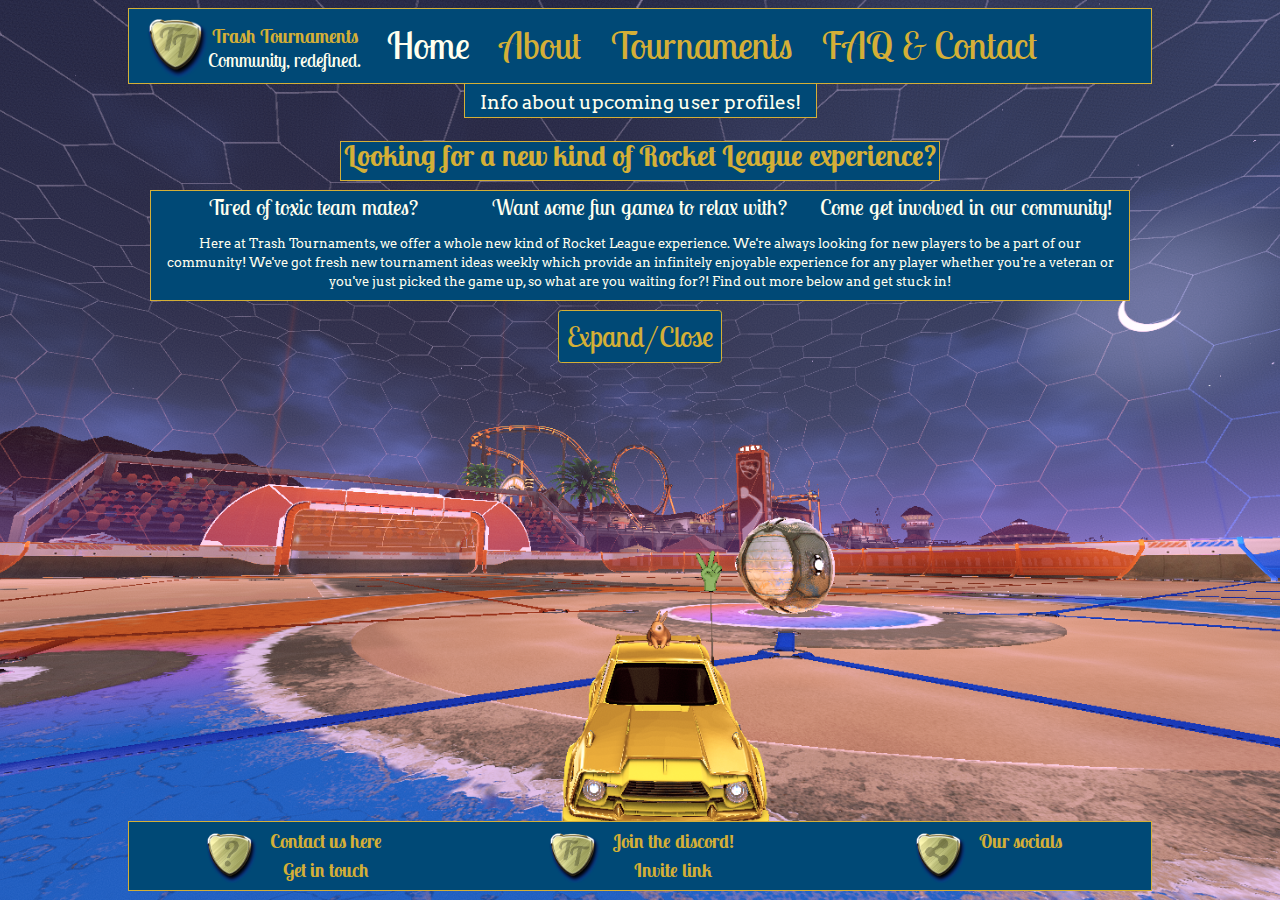
<file: index.html>
<!DOCTYPE html>
<html lang="en">
    <head>
        <meta charset="UTF-8">
        <meta name="viewport" content="width=device-width, initial-scale=1.0">
        <!-- Title -->
        <title>Home - Trash Tournaments</title>
        <!-- BootStrap CSS -->
        <link rel="stylesheet" href="https://stackpath.bootstrapcdn.com/bootstrap/4.5.2/css/bootstrap.min.css" integrity="sha384-JcKb8q3iqJ61gNV9KGb8thSsNjpSL0n8PARn9HuZOnIxN0hoP+VmmDGMN5t9UJ0Z" crossorigin="anonymous">
        <!-- Font Awesome CDN -->
        <link rel="stylesheet" href="https://cdnjs.cloudflare.com/ajax/libs/font-awesome/5.13.0/css/all.min.css" integrity="sha256-h20CPZ0QyXlBuAw7A+KluUYx/3pK+c7lYEpqLTlxjYQ=" crossorigin="anonymous" />
        <!-- Google Fonts -->
        <link href="https://fonts.googleapis.com/css2?family=Arvo:ital@1&family=Lobster+Two:ital,wght@1,400;1,700&display=swap" rel="stylesheet">
        <!-- Fav Icon and credit -->
        <link rel="apple-touch-icon" sizes="180x180" href="assets/images/favicon/apple-touch-icon.png">
        <link rel="icon" type="image/png" sizes="32x32" href="assets/images/favicon/favicon-32x32.png">
        <link rel="icon" type="image/png" sizes="16x16" href="assets/images/favicon/favicon-16x16.png">
        <link rel="manifest" href="/site.webmanifest">
        <!-- End credit for Fav Icon -->
        <!-- My CSS -->
        <link rel="stylesheet" href="assets/css/style.css" type="text/css">
    </head>
    <body>
        <!-- Header -->
        <header>
            <!-- Credit for adapted navbar from Bootstrap source -->
            <nav class="navbar navbar-expand-md navbar-dark">
                <div class="ttstyle header-container container-fluid">
                    <a class="navbar-brand" href="index.html" aria-label="Trash Tournaments Brand"> 
                        <img class="header-img" src="assets/images/tt-logo.png" alt="Trash Tournaments Logo">
                        <div class="header-title">
                            <div class="brand-title">Trash Tournaments</div>
                            <div class="brand-motto">Community, redefined.</div>
                        </div>
                    </a>
                    <div class="menu-notice d-md-none">Menu</div>
                    <button class="navbar-toggler" type="button" data-toggle="collapse" data-target="#navbarToggle" aria-controls="navbarToggle" aria-expanded="false" aria-label="Toggle navigation"><span class="navbar-toggler-icon"></span></button>
                    <div class="collapse navbar-collapse" id="navbarToggle">
                        <div class="navbar-nav">
                            <a class="nav-item nav-link active" href="index.html" aria-label="Home Page">Home <i class="fas fa-home d-md-none"></i><span class="sr-only">(current)</span></a>
                            <a class="nav-item nav-link" href="about.html" aria-label="About Page">About <i class="far fa-question-circle d-md-none"></i></a>
                            <a class="nav-item nav-link" href="tournaments.html" aria-label="Tournaments Page">Tournaments <i class="fas fa-trophy d-md-none"></i></a>
                            <a class="nav-item nav-link" href="contact.html" aria-label="FAQ & Contact Page">FAQ & Contact <i class="fas fa-envelope-open-text d-md-none"></i></a>
                        </div>
                    </div>
                </div>
            </nav>
            <!-- End credit for adapted navbar from Bootstrap source -->
            <div class="modal-container container-fluid ttstyle"><a class="modal-banner" data-toggle="modal" data-target="#userprofileModal">Info about upcoming user profiles!</a></div>
        </header>
        <!-- Intro paragraph -->
        <section class="centered intro-container container-fluid">
            <h1 class="intro-header heading">Looking for a new kind of Rocket League experience?</h1> 
            <div class="row ttstyle">
                <div class="col-12 col-md-4">
                    <div class="intro-subheader">Tired of toxic team mates?</div>
                </div>
                <div class="col-12 col-md-4">
                    <div class="intro-subheader">Want some fun games to relax with?</div>
                </div>
                <div class="col-12 col-md-4">
                    <div class="intro-subheader">Come get involved in our community!</div>
                </div>
                <p class="intro-text">Here at Trash Tournaments, we offer a whole new kind of Rocket League experience. We're always looking for new players to be a part of our community! We've got fresh new tournament ideas weekly which provide an infinitely enjoyable experience for any player whether you're a veteran or you've just picked the game up, so what are you waiting for?! Find out more below and get stuck in!</p>
            </div>
            <button class="btn btn-sm index-btn ttstyle" type="button" data-toggle="collapse" data-target="#overviewcontent" aria-expanded="false" aria-controls="overviewcontent" aria-label="Expand/Close Overview">Expand/Close</button>
        </section>
        <!-- Overview -->
        <section class="centered container-fluid">
            <div class="collapse" id="overviewcontent">
                <div class="row">
                    <!-- Section title -->
                    <div class="col-12">
                        <h2 class="heading">What can you do here?</h2>
                    </div>
                </div>
                <div class="row ttstyle">
                    <!-- Home -->
                    <div class="col-12 col-md-6 overview-item">
                        <h3><a href="index.html" aria-label="Home Page">Home <i class="fas fa-home"></i></a></h3>
                        <div class="overview-text">
                            <p>Here you can find a quick overview of everything our website and discord has to offer. Something catch your eye? Why not check out our other sections?</p>
                        </div>
                    </div>
                    <!-- About -->
                    <div class="col-12 col-md-6 overview-item">
                        <h3><a href="about.html" aria-label="About Page">About <i class="far fa-question-circle"></i></a></h3>
                        <div class="overview-text">
                            <p>Want more info about Trash Tournaments? This page gives a detailed description about how we started, what we do and read reviews from some of our players.</p>
                        </div>
                    </div>
                    <!-- Tournaments -->
                    <div class="col-12 col-md-6 overview-item">
                        <h3><a href="tournaments.html" aria-label="Tournaments Page">Tournaments <i class="fas fa-trophy"></i></a></h3>
                        <div class="overview-text">
                            <p>Curious about tournaments? This page contains all tournament info including tournament type, date/time and a guide on how to signup for our tournaments. </p>
                        </div>
                    </div>
                    <!-- Contact -->
                    <div class="col-12 col-md-6 overview-item">
                        <h3><a href="contact.html" aria-label="FAQ & Contact Page">FAQ & Contact <i class="fas fa-envelope-open-text"></i></a></h3>
                        <div class="overview-text">
                            <p>Are you stuck? Maybe new to privates, tournaments or even discord? Check this page to help answer your questions or contact us further. We're here to help!</p>
                        </div>
                    </div>
                </div>
            </div>
        </section>
        <!-- Blank space for scrolling -->
        <span class="blank-space"></span>
        <!-- Footer -->
        <footer class="ttstyle footer-container container-fluid" aria-label="Page footer">
            <div class="row">
                <div class="col-4">
                    <img src="assets/images/contact-logo.png" class="footer-img" alt="contact-logo.png" />
                    <div class="footer-text">Contact us here <br>
                        <a href="contact.html" aria-label="Contact Page">Get in touch <i class="fas fa-envelope-open-text"></i></a>
                    </div>
                </div>
                <div class="col-4">
                    <img src="assets/images/tt-logo.png" class="footer-img" alt="tt-logo.png" />
                    <div class="footer-text">Join the discord! <br>
                        <a href="https://discord.gg/kvkWGNv" target="_blank" aria-label="Discord Invite Link">Invite link <i class="fab fa-discord"></i></a>
                    </div>
                </div>
                <div class="col-4">
                    <img src="assets/images/social-logo.png" class="footer-img" alt="social-logo.png" />
                    <div class="footer-text">Our socials <br>
                        <a href="https://www.twitter.com" target="_blank" aria-label="Our Twitter"><i class="fab fa-twitter social-icon"></i></a>
                        <a href="https://www.youtube.com" target="_blank" aria-label="Our Youbtube"><i class="fab fa-youtube social-icon"></i></a>
                        <a href="https://www.instagram.com" target="_blank" aria-label="Our Instagram"><i class="fab fa-instagram social-icon"></i></a>
                    </div>
                </div>
            </div>
        </footer>
        <!-- Modal -->
        <div class="modal" tabindex="-1" role="dialog" id="userprofileModal">
            <div class="modal-dialog modal-dialog-centered" role="document">
                <div class="modal-content ttstyle">
                    <div class="modal-header">
                        <div class="modal-title">User profiles information</div>
                    </div>
                    <div class="modal-body">
                        <div class="modal-tagline">Competed and won the final match against all odds?</div>
                        <div class="modal-tagline">On top of your game and set a new record?</div>
                        <div class="modal-tagline">Want to view your lifetime shots, saves, assists and goals?</div>
                        <p class="modal-text">At Trash Tournaments we realize that every moment within a match has the potential to mean something to you and we want to recognize that.</p>
                        <p class="modal-text">We're planning to introduce user profiles into our website which will allow you to log in, customize your profile and display your stats for all to see. Other potential features include profile badges, titles and more.</p>                  
                        <p class="modal-text">Check back for regular updates both in the discord and on the website!</p>    
                    </div>
                    <div class="modal-footer">
                        <button type="button" class="close" data-dismiss="modal" aria-label="Close"><span aria-hidden="true">Close <i class="fas fa-times"></i></span></button>
                    </div>
                </div>
            </div>
        </div>
        <!-- Bootstrap JavaScript CDN -->
        <script src="https://code.jquery.com/jquery-3.1.1.slim.min.js" integrity="sha384-A7FZj7v+d/sdmMqp/nOQwliLvUsJfDHW+k9Omg/a/EheAdgtzNs3hpfag6Ed950n" crossorigin="anonymous"></script>
        <script src="https://stackpath.bootstrapcdn.com/bootstrap/4.5.2/js/bootstrap.min.js" integrity="sha384-B4gt1jrGC7Jh4AgTPSdUtOBvfO8shuf57BaghqFfPlYxofvL8/KUEfYiJOMMV+rV" crossorigin="anonymous"></script>
        <script src="https://cdnjs.cloudflare.com/ajax/libs/popper.js/1.14.3/umd/popper.min.js" integrity="sha384-ZMP7rVo3mIykV+2+9J3UJ46jBk0WLaUAdn689aCwoqbBJiSnjAK/l8WvCWPIPm49" crossorigin="anonymous"></script>
    </body>
</html>
</file>
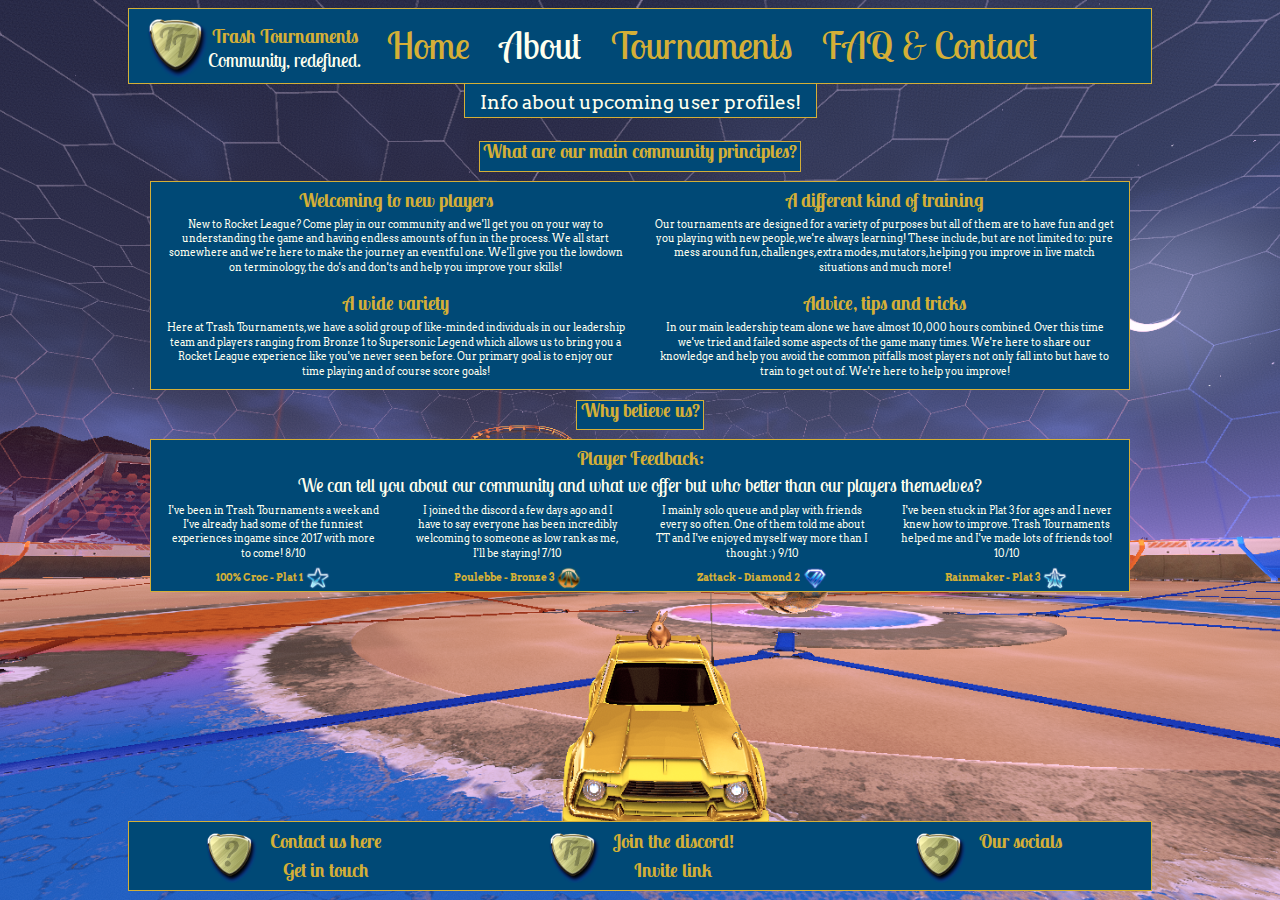
<file: about.html>
<!DOCTYPE html>
<html lang="en">
    <head>
        <meta charset="UTF-8">
        <meta name="viewport" content="width=device-width, initial-scale=1.0">
        <!-- Title -->
        <title>About - Trash Tournaments</title>
        <!-- BootStrap CSS -->
        <link rel="stylesheet" href="https://stackpath.bootstrapcdn.com/bootstrap/4.5.2/css/bootstrap.min.css" integrity="sha384-JcKb8q3iqJ61gNV9KGb8thSsNjpSL0n8PARn9HuZOnIxN0hoP+VmmDGMN5t9UJ0Z" crossorigin="anonymous">
        <!-- Font Awesome CDN -->
        <link rel="stylesheet" href="https://cdnjs.cloudflare.com/ajax/libs/font-awesome/5.13.0/css/all.min.css" integrity="sha256-h20CPZ0QyXlBuAw7A+KluUYx/3pK+c7lYEpqLTlxjYQ=" crossorigin="anonymous" />
        <!-- Google Fonts -->
        <link href="https://fonts.googleapis.com/css2?family=Arvo:ital@1&family=Lobster+Two:ital,wght@1,400;1,700&display=swap" rel="stylesheet">
        <!-- Fav Icon and credit -->
        <link rel="apple-touch-icon" sizes="180x180" href="assets/images/favicon/apple-touch-icon.png">
        <link rel="icon" type="image/png" sizes="32x32" href="assets/images/favicon/favicon-32x32.png">
        <link rel="icon" type="image/png" sizes="16x16" href="assets/images/favicon/favicon-16x16.png">
        <link rel="manifest" href="/site.webmanifest">
        <!-- End credit for Fav Icon -->
        <!-- My CSS -->
        <link rel="stylesheet" href="assets/css/style.css" type="text/css">
    </head>
    <body>
        <!-- Header -->
        <header>
            <!-- Credit for adapted navbar from Bootstrap source -->
            <nav class="navbar navbar-expand-md navbar-dark">
                <div class="ttstyle header-container container-fluid">
                    <a class="navbar-brand" href="index.html" aria-label="Trash Tournaments Brand"> 
                        <img class="header-img" src="assets/images/tt-logo.png" alt="Trash Tournaments Logo">
                        <div class="header-title">
                            <div class="brand-title">Trash Tournaments</div>
                            <div class="brand-motto">Community, redefined.</div>
                        </div>
                    </a>
                    <div class="menu-notice d-md-none">Menu</div>
                    <button class="navbar-toggler" type="button" data-toggle="collapse" data-target="#navbarToggle" aria-controls="navbarToggle" aria-expanded="false" aria-label="Toggle navigation"> <span class="navbar-toggler-icon"></span></button>
                    <div class="collapse navbar-collapse" id="navbarToggle">
                        <div class="navbar-nav">
                            <a class="nav-item nav-link" href="index.html" aria-label="Home Page">Home <i class="fas fa-home d-md-none"></i></a>
                            <a class="nav-item nav-link active" href="about.html" aria-label="About Page">About <i class="far fa-question-circle d-md-none"></i><span class="sr-only">(current)</span></a>
                            <a class="nav-item nav-link" href="tournaments.html" aria-label="Tournaments Page">Tournaments <i class="fas fa-trophy d-md-none"></i></a>
                            <a class="nav-item nav-link" href="contact.html" aria-label="FAQ & Contact Page">FAQ & Contact <i class="fas fa-envelope-open-text d-md-none"></i></a>
                        </div>
                    </div>
                </div>
            </nav>
            <!-- End credit for adapted navbar from Bootstrap source -->
            <div class="modal-container container-fluid ttstyle"><a class="modal-banner" data-toggle="modal" data-target="#userprofileModal">Info about upcoming user profiles!</a></div>
        </header>
        <!-- Main content -->
        <section class="centered container-fluid">
            <div class="row">
                <!-- Section title -->
                <div class="col-12">
                    <h1 class="heading">What are our main community principles?</h1>
                </div>
            </div>
            <div class="row ttstyle">
                <!-- Community Principles Section -->
                <div class="col-12 col-md-6 principle-item">
                    <h2>Welcoming to new players <i class="far fa-handshake"></i></h2>
                    <p class="principle-text">New to Rocket League? Come play in our community and we'll get you on your way to understanding the game and having endless amounts of fun in the process. We all start somewhere and we're here to make the journey an eventful one. We'll give you the lowdown on terminology, the do's and don'ts and help you improve your skills!</p>
                </div>
                <div class="col-12 col-md-6 principle-item">
                    <h2>A different kind of training <i class="far fa-lightbulb"></i></h2>
                    <p class="principle-text">Our tournaments are designed for a variety of purposes but all of them are to have fun and get you playing with new people, we're always learning! These include, but are not limited to: pure mess around fun, challenges, extra modes, mutators, helping you improve in live match situations and much more!</p>
                </div>
                <div class="col-12 col-md-6 principle-item">
                    <h2>A wide variety <i class="fas fa-users"></i></h2>
                    <p class="principle-text">Here at Trash Tournaments, we have a solid group of like-minded individuals in our leadership team and players ranging from Bronze 1 to Supersonic Legend which allows us to bring you a Rocket League experience like you've never seen before. Our primary goal is to enjoy our time playing and of course score goals!</p>
                </div>
                <div class="col-12 col-md-6 principle-item">
                    <h2>Advice, tips and tricks <i class="fas fa-praying-hands"></i></h2>
                    <p class="principle-text">In our main leadership team alone we have almost 10,000 hours combined. Over this time we've tried and failed some aspects of the game many times. We're here to share our knowledge and help you avoid the common pitfalls most players not only fall into but have to train to get out of. We're here to help you improve!</p>
                </div>
            </div>
        </section>
        <!-- Player feedback -->
        <section class="centered container-fluid">
            <!-- Section title -->
            <h1 class="heading">Why believe us?</h1>
            <div class="row ttstyle">
                <div class="col-12 feedback-header">
                    <h2>Player Feedback:</h2>
                    <h3>We can tell you about our community and what we offer but who better than our players themselves?</h3> 
                </div>
                <!-- Credit for previously used quotes section from Whiskey Drop -->
                <div class="col-12 col-md-6 col-lg-3">
                    <p class="feedback-text">I've been in Trash Tournaments a week and I've already had some of the funniest experiences ingame since 2017 with more to come! 8/10</p>
                    <p class="feedback-user"><i class="fas fa-signature"></i> 100% Croc - Plat 1 <img src="assets/images/plat1.png" class="rank-icon" alt="user-rank-img"/></p>
                </div>
                <div class="col-12 col-md-6 col-lg-3">
                    <p class="feedback-text">I joined the discord a few days ago and I have to say everyone has been incredibly welcoming to someone as low rank as me, I'll be staying! 7/10</p>
                    <p class="feedback-user"><i class="fas fa-signature"></i> Poulebbe - Bronze 3 <img src="assets/images/bronze3.png" class="rank-icon" alt="user-rank-img"/></p>
                </div>
                <div class="col-12 col-md-6 col-lg-3">
                    <p class="feedback-text">I mainly solo queue and play with friends every so often. One of them told me about TT and I've enjoyed myself way more than I thought :) 9/10</p>
                    <p class="feedback-user"><i class="fas fa-signature"></i> Zattack - Diamond 2 <img src="assets/images/diamond2.png" class="rank-icon" alt="user-rank-img"/></p>
                </div>
                <div class="col-12 col-md-6 col-lg-3">
                    <p class="feedback-text">I've been stuck in Plat 3 for ages and I never knew how to improve. Trash Tournaments helped me and I've made lots of friends too! 10/10</p>
                    <p class="feedback-user"><i class="fas fa-signature"></i> Rainmaker - Plat 3 <img src="assets/images/plat3.png" class="rank-icon" alt="user-rank-img"/></p>
                </div>
                <!-- End credit for previously used quotes section from Whiskey Drop -->
            </div>
        </section>
        <!-- Blank space for scrolling -->
        <span class="blank-space"></span>
        <!-- Footer -->
        <footer class="ttstyle footer-container container-fluid" aria-label="Page footer">
            <div class="row">
                <div class="col-4">
                    <img src="assets/images/contact-logo.png" class="footer-img" alt="contact-logo.png" />
                    <div class="footer-text">Contact us here <br>
                        <a href="contact.html" aria-label="Contact Page">Get in touch <i class="fas fa-envelope-open-text"></i></a>
                    </div>
                </div>
                <div class="col-4">
                    <img src="assets/images/tt-logo.png" class="footer-img" alt="tt-logo.png" />
                    <div class="footer-text">Join the discord! <br>
                        <a href="https://discord.gg/kvkWGNv" target="_blank" aria-label="Discord Invite Link">Invite link <i class="fab fa-discord"></i></a>
                    </div>
                </div>
                <div class="col-4">
                    <img src="assets/images/social-logo.png" class="footer-img" alt="social-image" />
                    <div class="footer-text">Our socials <br>
                        <a href="https://www.twitter.com" target="_blank" aria-label="Our Twitter"><i class="fab fa-twitter social-icon"></i></a>
                        <a href="https://www.youtube.com" target="_blank" aria-label="Our Youbtube"><i class="fab fa-youtube social-icon"></i></a>
                        <a href="https://www.instagram.com" target="_blank" aria-label="Our Instagram"><i class="fab fa-instagram social-icon"></i></a>
                    </div>
                </div>
            </div>
        </footer>
        <!-- Modal -->
        <div class="modal" tabindex="-1" role="dialog" id="userprofileModal">
            <div class="modal-dialog modal-dialog-centered" role="document">
                <div class="modal-content ttstyle">
                    <div class="modal-header">
                        <div class="modal-title">User profiles information</div>
                    </div>
                    <div class="modal-body">
                        <div class="modal-tagline">Competed and won the final match against all odds?</div>
                        <div class="modal-tagline">On top of your game and set a new record?</div>
                        <div class="modal-tagline">Want to view your lifetime shots, saves, assists and goals?</div>
                        <p class="modal-text">At Trash Tournaments we realize that every moment within a match has the potential to mean something to you and we want to recognize that.</p>
                        <p class="modal-text">We're planning to introduce user profiles into our website which will allow you to log in, customize your profile and display your stats for all to see. Other potential features include profile badges, titles and more.</p>                  
                        <p class="modal-text">Check back for regular updates both in the discord and on the website!</p>    
                    </div>
                    <div class="modal-footer">
                        <button type="button" class="close" data-dismiss="modal" aria-label="Close"><span aria-hidden="true">Close <i class="fas fa-times"></i></span></button>
                    </div>
                </div>
            </div>
        </div>
        <!-- Bootstrap JavaScript CDN -->
        <script src="https://code.jquery.com/jquery-3.1.1.slim.min.js" integrity="sha384-A7FZj7v+d/sdmMqp/nOQwliLvUsJfDHW+k9Omg/a/EheAdgtzNs3hpfag6Ed950n" crossorigin="anonymous"></script>
        <script src="https://stackpath.bootstrapcdn.com/bootstrap/4.5.2/js/bootstrap.min.js" integrity="sha384-B4gt1jrGC7Jh4AgTPSdUtOBvfO8shuf57BaghqFfPlYxofvL8/KUEfYiJOMMV+rV" crossorigin="anonymous"></script>
        <script src="https://cdnjs.cloudflare.com/ajax/libs/popper.js/1.14.3/umd/popper.min.js" integrity="sha384-ZMP7rVo3mIykV+2+9J3UJ46jBk0WLaUAdn689aCwoqbBJiSnjAK/l8WvCWPIPm49" crossorigin="anonymous"></script>
    </body>
</html>
</file>
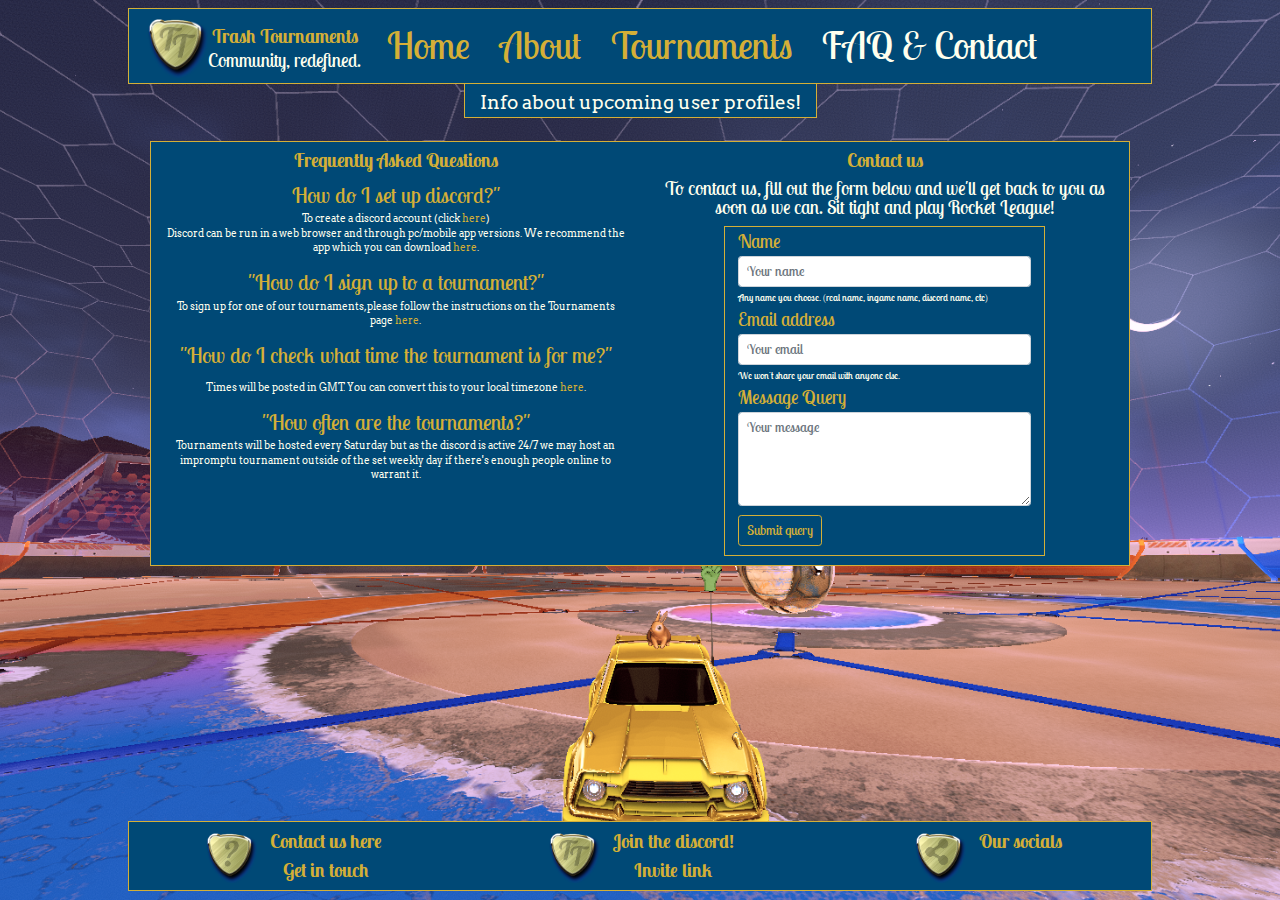
<file: contact.html>
<!DOCTYPE html>
<html lang="en">
    <head>
        <meta charset="UTF-8">
        <meta name="viewport" content="width=device-width, initial-scale=1.0">
        <!-- Title -->
        <title>Tournaments - Trash Tournaments</title>
        <!-- BootStrap CSS -->
        <link rel="stylesheet" href="https://stackpath.bootstrapcdn.com/bootstrap/4.5.2/css/bootstrap.min.css" integrity="sha384-JcKb8q3iqJ61gNV9KGb8thSsNjpSL0n8PARn9HuZOnIxN0hoP+VmmDGMN5t9UJ0Z" crossorigin="anonymous">
        <!-- Font Awesome CDN -->
        <link rel="stylesheet" href="https://cdnjs.cloudflare.com/ajax/libs/font-awesome/5.13.0/css/all.min.css" integrity="sha256-h20CPZ0QyXlBuAw7A+KluUYx/3pK+c7lYEpqLTlxjYQ=" crossorigin="anonymous" />
        <!-- Google Fonts -->
        <link href="https://fonts.googleapis.com/css2?family=Arvo:ital@1&family=Lobster+Two:ital,wght@1,400;1,700&display=swap" rel="stylesheet">
        <!-- My CSS -->
        <link rel="stylesheet" href="assets/css/style.css" type="text/css">
    </head>
    <body>
        <!-- Header -->
        <header>
            <!-- Credit for adapted navbar from Bootstrap source -->
            <nav class="navbar navbar-expand-md navbar-dark">
                <div class="ttstyle header-container container-fluid">
                    <a class="navbar-brand" href="index.html" aria-label="Trash Tournaments Brand"> 
                        <img class="header-img" src="assets/images/tt-logo.png" alt="Trash Tournaments Logo">
                        <div class="header-title">
                            <div class="brand-title">Trash Tournaments</div>
                            <div class="brand-motto">Community, redefined.</div>
                        </div>
                    </a>
                    <div class="menu-notice d-md-none">Menu</div>
                    <button class="navbar-toggler" type="button" data-toggle="collapse" data-target="#navbarToggle" aria-controls="navbarToggle" aria-expanded="false" aria-label="Toggle navigation"> <span class="navbar-toggler-icon"></span></button>
                    <div class="collapse navbar-collapse" id="navbarToggle">
                        <div class="navbar-nav">
                            <a class="nav-item nav-link" href="index.html" aria-label="Home Page">Home <i class="fas fa-home d-md-none"></i></a>
                            <a class="nav-item nav-link" href="about.html" aria-label="About Page">About <i class="far fa-question-circle d-md-none"></i></a>
                            <a class="nav-item nav-link" href="tournaments.html" aria-label="Tournaments Page">Tournaments <i class="fas fa-trophy d-md-none"></i></a>
                            <a class="nav-item nav-link active" href="contact.html" aria-label="FAQ & Contact Page">FAQ & Contact <i class="fas fa-envelope-open-text d-md-none"></i><span class="sr-only">(current)</span></a>
                        </div>
                    </div>
                </div>
            </nav>
            <!-- End credit for adapted navbar from Bootstrap source -->
            <div class="modal-container container-fluid ttstyle"><a class="modal-banner" data-toggle="modal" data-target="#userprofileModal">Info about upcoming user profiles!</a></div>
        </header>
        <!-- Main content -->
        <section class="centered container-fluid">
            <div class="row ttstyle">
                <!-- FAQ -->            
                <div class="col-12 col-md-6 contact-item">
                    <h1>Frequently Asked Questions</h1>
                    <div class="faq-question highlight">How do I set up discord?"</div>
                    <div class="faq-answer"><p>To create a discord account (click <a href="https://discordapp.com/register" target="_blank" aria-label="Register for Discord">here</a>)<br> Discord can be run in a web browser and through pc/mobile app versions. We recommend the app which you can download <a href="https://discord.com/download" target="_blank" aria-label="Discord app download link">here</a>.</p></div>
                    <div class="faq-question highlight">"How do I sign up to a tournament?"</div>
                    <div class="faq-answer"><p>To sign up for one of our tournaments, please follow the instructions on the Tournaments page <a href="tournaments.html" aria-label="Tournaments Page">here</a>.</p></div>
                    <div class="faq-question highlight">"How do I check what time the tournament is for me?"</div>
                    <div class="faq-answer"><p>Times will be posted in GMT. You can convert this to your local timezone <a href="https://www.thetimezoneconverter.com/" target="_blank" aria-label="Timezone converter tool">here</a>.</p></div>
                    <div class="faq-question highlight">"How often are the tournaments?"</div>
                    <div class="faq-answer"><p>Tournaments will be hosted every Saturday but as the discord is active 24/7 we may host an impromptu tournament outside of the set weekly day if there's enough people online to warrant it.</p></div>
                </div>
                <!-- Contact Us -->
                <div class="col-12 col-md-6 contact-item">
                    <h1>Contact us</h1>
                    <h3>To contact us, fill out the form below and we'll get back to you as soon as we can. Sit tight and play Rocket League!</h3>
                    <form class="query-form ttstyle" aria-label="Contact form">
                        <div class="form-group">
                            <label class="highlight labels" for="name">Name</label>
                            <input type="text" class="form-control form-control-sm" id="name" aria-describedby="namemsg" placeholder="Your name" required>
                            <small id="namemsg" class="form-text">Any name you choose. (real name, ingame name, discord name, etc)</small>
                        </div>
                        <div class="form-group">
                            <label class="highlight" for="email">Email address</label>
                            <input type="email" class="form-control form-control-sm" id="email" aria-describedby="emailmsg" placeholder="Your email" required>
                            <small id="emailmsg" class="form-text">We won't share your email with anyone else.</small>
                        </div>
                        <div class="form-group">
                            <label class="highlight" for="query">Message Query</label>
                            <textarea class="form-control form-control-sm" id="query" rows="4" placeholder="Your message" required></textarea> 
                        </div>
                        <div class="form-group">
                            <button type="submit" class="ttstyle btn-sm contact-btn" aria-label="Submit query">Submit query</button>
                        </div>
                    </form>
                </div>
            </div>
        </section>
        <!-- Blank space for scrolling -->
        <span class="blank-space"></span>
        <!-- Footer -->
        <footer class="ttstyle footer-container container-fluid" aria-label="Page footer">
            <div class="row">
                <div class="col-4">
                    <img src="assets/images/contact-logo.png" class="footer-img" alt="contact-logo.png" />
                    <div class="footer-text">Contact us here <br>
                        <a href="contact.html" aria-label="Contact Page">Get in touch <i class="fas fa-envelope-open-text"></i></a>
                    </div>
                </div>
                <div class="col-4">
                    <img src="assets/images/tt-logo.png" class="footer-img" alt="tt-logo.png" />
                    <div class="footer-text">Join the discord! <br>
                        <a href="https://discord.gg/kvkWGNv" target="_blank" aria-label="Discord Invite Link">Invite link <i class="fab fa-discord"></i></a>
                    </div>
                </div>
                <div class="col-4">
                    <img src="assets/images/social-logo.png" class="footer-img" alt="social-image" />
                    <div class="footer-text">Our socials <br>
                        <a href="https://www.twitter.com" target="_blank" aria-label="Our Twitter"><i class="fab fa-twitter social-icon"></i></a>
                        <a href="https://www.youtube.com" target="_blank" aria-label="Our Youbtube"><i class="fab fa-youtube social-icon"></i></a>
                        <a href="https://www.instagram.com" target="_blank" aria-label="Our Instagram"><i class="fab fa-instagram social-icon"></i></a>
                    </div>
                </div>
            </div>
        </footer>
        <!-- Modal -->
        <div class="modal" tabindex="-1" role="dialog" id="userprofileModal">
            <div class="modal-dialog modal-dialog-centered" role="document">
                <div class="modal-content ttstyle">
                    <div class="modal-header">
                        <div class="modal-title">User profiles information</div>
                    </div>
                    <div class="modal-body">
                        <div class="modal-tagline">Competed and won the final match against all odds?</div>
                        <div class="modal-tagline">On top of your game and set a new record?</div>
                        <div class="modal-tagline">Want to view your lifetime shots, saves, assists and goals?</div>
                        <p class="modal-text">At Trash Tournaments we realize that every moment within a match has the potential to mean something to you and we want to recognize that.</p>
                        <p class="modal-text">We're planning to introduce user profiles into our website which will allow you to log in, customize your profile and display your stats for all to see. Other potential features include profile badges, titles and more.</p>                  
                        <p class="modal-text">Check back for regular updates both in the discord and on the website!</p>    
                    </div>
                    <div class="modal-footer">
                        <button type="button" class="close" data-dismiss="modal" aria-label="Close"><span aria-hidden="true">Close <i class="fas fa-times"></i></span></button>
                    </div>
                </div>
            </div>
        </div>
        <!-- Bootstrap JavaScript CDN -->
        <script src="https://code.jquery.com/jquery-3.1.1.slim.min.js" integrity="sha384-A7FZj7v+d/sdmMqp/nOQwliLvUsJfDHW+k9Omg/a/EheAdgtzNs3hpfag6Ed950n" crossorigin="anonymous"></script>
        <script src="https://stackpath.bootstrapcdn.com/bootstrap/4.5.2/js/bootstrap.min.js" integrity="sha384-B4gt1jrGC7Jh4AgTPSdUtOBvfO8shuf57BaghqFfPlYxofvL8/KUEfYiJOMMV+rV" crossorigin="anonymous"></script>
        <script src="https://cdnjs.cloudflare.com/ajax/libs/popper.js/1.14.3/umd/popper.min.js" integrity="sha384-ZMP7rVo3mIykV+2+9J3UJ46jBk0WLaUAdn689aCwoqbBJiSnjAK/l8WvCWPIPm49" crossorigin="anonymous"></script>
    </body>
</html>
</file>
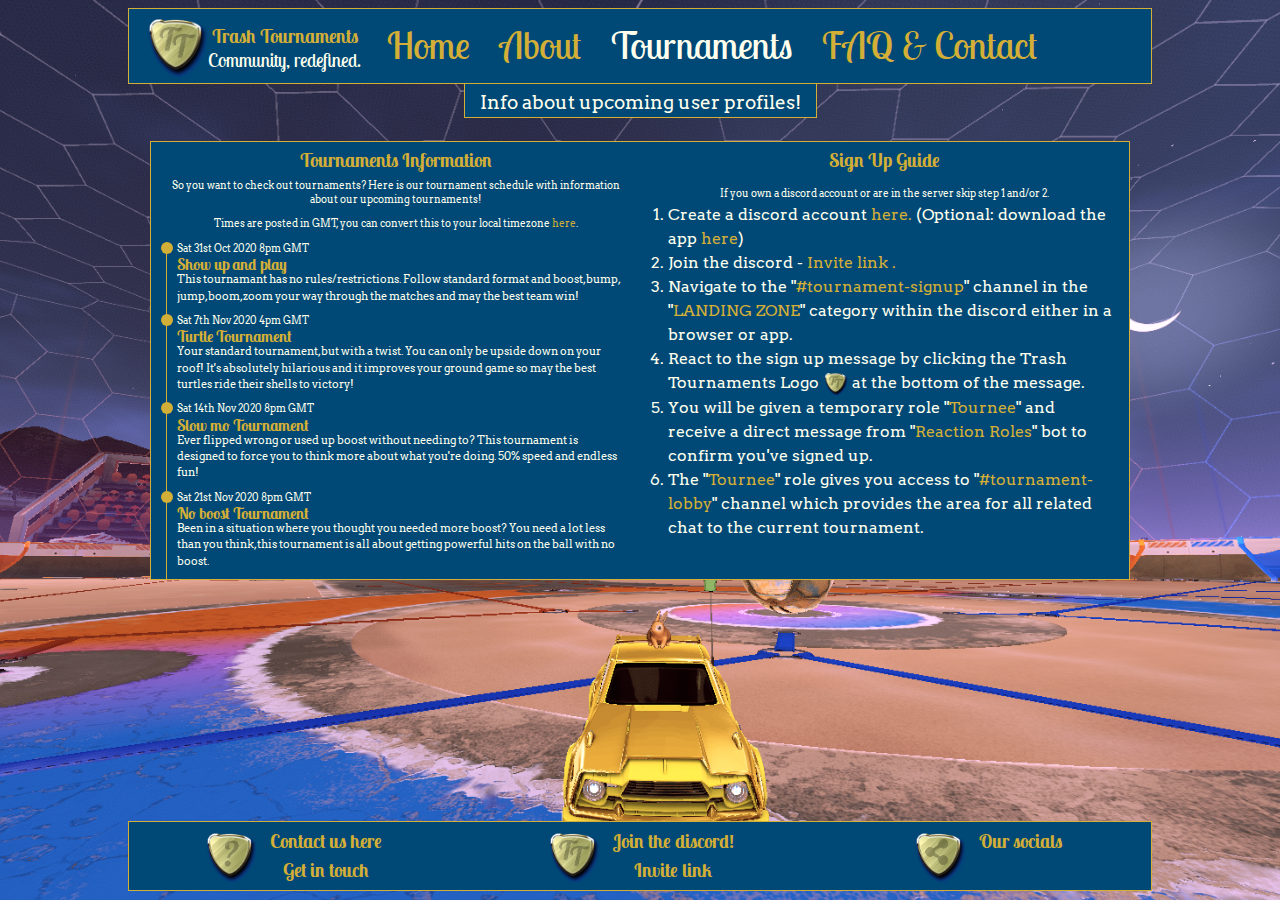
<file: tournaments.html>
<!DOCTYPE html>
<html lang="en">
    <head>
        <meta charset="UTF-8">
        <meta name="viewport" content="width=device-width, initial-scale=1.0">
        <!-- Title -->
        <title>Tournaments - Trash Tournaments</title>
        <!-- BootStrap CSS -->
        <link rel="stylesheet" href="https://stackpath.bootstrapcdn.com/bootstrap/4.5.2/css/bootstrap.min.css" integrity="sha384-JcKb8q3iqJ61gNV9KGb8thSsNjpSL0n8PARn9HuZOnIxN0hoP+VmmDGMN5t9UJ0Z" crossorigin="anonymous">
        <!-- Font Awesome CDN -->
        <link rel="stylesheet" href="https://cdnjs.cloudflare.com/ajax/libs/font-awesome/5.13.0/css/all.min.css" integrity="sha256-h20CPZ0QyXlBuAw7A+KluUYx/3pK+c7lYEpqLTlxjYQ=" crossorigin="anonymous" />
        <!-- Google Fonts -->
        <link href="https://fonts.googleapis.com/css2?family=Arvo:ital@1&family=Lobster+Two:ital,wght@1,400;1,700&display=swap" rel="stylesheet">
        <!-- Fav Icon and credit -->
        <link rel="apple-touch-icon" sizes="180x180" href="assets/images/favicon/apple-touch-icon.png">
        <link rel="icon" type="image/png" sizes="32x32" href="assets/images/favicon/favicon-32x32.png">
        <link rel="icon" type="image/png" sizes="16x16" href="assets/images/favicon/favicon-16x16.png">
        <link rel="manifest" href="/site.webmanifest">
        <!-- End credit for Fav Icon -->
        <!-- My CSS -->
        <link rel="stylesheet" href="assets/css/style.css" type="text/css">
    </head>
    <body>
        <!-- Header -->
        <header>
            <!-- Credit for adapted navbar from Bootstrap source -->
            <nav class="navbar navbar-expand-md navbar-dark">
                <div class="ttstyle header-container container-fluid">
                    <a class="navbar-brand" href="index.html" aria-label="Trash Tournaments Brand"> 
                        <img class="header-img" src="assets/images/tt-logo.png" alt="Trash Tournaments Logo">
                        <div class="header-title">
                            <div class="brand-title">Trash Tournaments</div>
                            <div class="brand-motto">Community, redefined.</div>
                        </div>
                    </a>
                    <div class="menu-notice d-md-none">Menu</div>
                    <button class="navbar-toggler" type="button" data-toggle="collapse" data-target="#navbarToggle" aria-controls="navbarToggle" aria-expanded="false" aria-label="Toggle navigation"> <span class="navbar-toggler-icon"></span></button>
                    <div class="collapse navbar-collapse" id="navbarToggle">
                        <div class="navbar-nav">
                            <a class="nav-item nav-link" href="index.html" aria-label="Home Page">Home <i class="fas fa-home d-md-none"></i></a>
                            <a class="nav-item nav-link" href="about.html" aria-label="About Page">About <i class="far fa-question-circle d-md-none"></i></a>
                            <a class="nav-item nav-link active" href="tournaments.html" aria-label="Tournaments Page">Tournaments <i class="fas fa-trophy d-md-none"></i><span class="sr-only">(current)</span></a>
                            <a class="nav-item nav-link" href="contact.html" aria-label="FAQ & Contact Page">FAQ & Contact <i class="fas fa-envelope-open-text d-md-none"></i></a>
                        </div>
                    </div>
                </div>
            </nav>
            <!-- End credit for adapted navbar from Bootstrap source -->
            <div class="modal-container container-fluid ttstyle"><a class="modal-banner" data-toggle="modal" data-target="#userprofileModal">Info about upcoming user profiles!</a></div>
        </header>
        <!-- Main content -->
        <section class="centered container-fluid">
            <div class="row ttstyle">
                <!-- Tournaments Information -->            
			    <div class="col-12 col-md-6 tournaments-item">
                    <h2>Tournaments Information</h2>
                    <p>So you want to check out tournaments? Here is our tournament schedule with information about our upcoming tournaments!</p>
                    <p>Times are posted in GMT, you can convert this to your local timezone <a href="https://www.thetimezoneconverter.com/" target="_blank" aria-label="Timezone converter tool">here</a>.</p>
                    <!-- Credit for adapted version of Rosie's resume work history timeline -->
                    <div class="tournaments-timeline">
                        <div class="tournament-object" data-dates="Sat 31st Oct 2020 8pm GMT">
                            <h2 class="tournament-title">Show up and play</h2>
                            <p class="tournament-text">This tournamant has no rules/restrictions. Follow standard format and boost, bump, jump, boom, zoom your way through the matches and may the best team win!</p>
                        </div>
                        <div class="tournament-object" data-dates="Sat 7th Nov 2020 4pm GMT">
                            <h2 class="tournament-title">Turtle Tournament</h2>
                            <p class="tournament-text">Your standard tournament, but with a twist. You can only be upside down on your roof! It's absolutely hilarious and it improves your ground game so may the best turtles ride their shells to victory!</p>
                        </div>
                        <div class="tournament-object" data-dates="Sat 14th Nov 2020 8pm GMT">
                            <h2 class="tournament-title">Slow mo Tournament</h2>
                            <p class="tournament-text">Ever flipped wrong or used up boost without needing to? This tournament is designed to force you to think more about what you're doing. 50% speed and endless fun!</p>
                        </div>
                        <div class="tournament-object" data-dates="Sat 21st Nov 2020 8pm GMT">
                            <h2 class="tournament-title">No boost Tournament</h2>
                            <p class="tournament-text">Been in a situation where you thought you needed more boost? You need a lot less than you think, this tournament is all about getting powerful hits on the ball with no boost. </p>
                        </div>
                    </div>
                    <!-- End credit for adapted version of Rosie's resume work history timeline -->
			    </div>
                <!-- Sign Up Guide -->
                <div class="col-12 col-md-6 tournaments-item">
                    <h2>Sign Up Guide</h2>
                    <p>If you own a discord account or are in the server skip step 1 and/or 2.</p>
                    <ol class="signup-guide">
                        <li>Create a discord account <a href="https://discordapp.com/register" target="_blank" aria-label="Register for Discord">here.</a> (Optional: download the app <a href="https://discord.com/download" target="_blank" aria-label="Discord download link">here</a>)</li>
                        <li>Join the discord - <a href="https://discord.gg/kvkWGNv" target="_blank" aria-label="Trash Tournaments invite link">Invite link <i class="fab fa-discord"></i> .</a></li>
                        <li>Navigate to the "<div class="highlight">#tournament-signup</div>" channel in the "<div class="highlight">LANDING ZONE</div>" category within the discord either in a browser or app.</li>
                        <li>React to the sign up message by clicking the Trash Tournaments Logo <img src="assets/images/tt-logo.png" class="signup-logo" alt="Trash Tournaments Logo"/> at the bottom of the message.</li>
                        <li>You will be given a temporary role "<div class="highlight">Tournee</div>" and receive a direct message from "<div class="highlight">Reaction Roles</div>" bot to confirm you've signed up.</li>
                        <li>The "<div class="highlight">Tournee</div>" role gives you access to "<div class="highlight">#tournament-lobby</div>" channel which provides the area for all related chat to the current tournament.</li>
                    </ol>
                </div>
		    </div>
        </section>
        <!-- Blank space for scrolling -->
        <span class="blank-space"></span>
        <!-- Footer -->
        <footer class="ttstyle footer-container container-fluid" aria-label="Page footer">
            <div class="row">
                <div class="col-4">
                    <img src="assets/images/contact-logo.png" class="footer-img" alt="contact-logo.png" />
                    <div class="footer-text">Contact us here <br>
                        <a href="contact.html" aria-label="Contact Page">Get in touch <i class="fas fa-envelope-open-text"></i></a>
                    </div>
                </div>
                <div class="col-4">
                    <img src="assets/images/tt-logo.png" class="footer-img" alt="tt-logo.png" />
                    <div class="footer-text">Join the discord! <br>
                        <a href="https://discord.gg/kvkWGNv" target="_blank" aria-label="Discord Invite Link">Invite link <i class="fab fa-discord"></i></a>
                    </div>
                </div>
                <div class="col-4">
                    <img src="assets/images/social-logo.png" class="footer-img" alt="social-image" />
                    <div class="footer-text">Our socials <br>
                        <a href="https://www.twitter.com" target="_blank" aria-label="Our Twitter"><i class="fab fa-twitter social-icon"></i></a>
                        <a href="https://www.youtube.com" target="_blank" aria-label="Our Youbtube"><i class="fab fa-youtube social-icon"></i></a>
                        <a href="https://www.instagram.com" target="_blank" aria-label="Our Instagram"><i class="fab fa-instagram social-icon"></i></a>
                    </div>
                </div>
            </div>
        </footer>
        <!-- Modal -->
        <div class="modal" tabindex="-1" role="dialog" id="userprofileModal">
            <div class="modal-dialog modal-dialog-centered" role="document">
                <div class="modal-content ttstyle">
                    <div class="modal-header">
                        <div class="modal-title">User profiles information</div>
                    </div>
                    <div class="modal-body">
                        <div class="modal-tagline">Competed and won the final match against all odds?</div>
                        <div class="modal-tagline">On top of your game and set a new record?</div>
                        <div class="modal-tagline">Want to view your lifetime shots, saves, assists and goals?</div>
                        <p class="modal-text">At Trash Tournaments we realize that every moment within a match has the potential to mean something to you and we want to recognize that.</p>
                        <p class="modal-text">We're planning to introduce user profiles into our website which will allow you to log in, customize your profile and display your stats for all to see. Other potential features include profile badges, titles and more.</p>                  
                        <p class="modal-text">Check back for regular updates both in the discord and on the website!</p>    
                    </div>
                    <div class="modal-footer">
                        <button type="button" class="close" data-dismiss="modal" aria-label="Close"><span aria-hidden="true">Close <i class="fas fa-times"></i></span></button>
                    </div>
                </div>
            </div>
        </div>
        <!-- Bootstrap JavaScript CDN -->
        <script src="https://code.jquery.com/jquery-3.1.1.slim.min.js" integrity="sha384-A7FZj7v+d/sdmMqp/nOQwliLvUsJfDHW+k9Omg/a/EheAdgtzNs3hpfag6Ed950n" crossorigin="anonymous"></script>
        <script src="https://stackpath.bootstrapcdn.com/bootstrap/4.5.2/js/bootstrap.min.js" integrity="sha384-B4gt1jrGC7Jh4AgTPSdUtOBvfO8shuf57BaghqFfPlYxofvL8/KUEfYiJOMMV+rV" crossorigin="anonymous"></script>
        <script src="https://cdnjs.cloudflare.com/ajax/libs/popper.js/1.14.3/umd/popper.min.js" integrity="sha384-ZMP7rVo3mIykV+2+9J3UJ46jBk0WLaUAdn689aCwoqbBJiSnjAK/l8WvCWPIPm49" crossorigin="anonymous"></script>
    </body>
</html>
</file>
<file: assets/css/style.css>
/* General rules and background image */

body {
    color: #ffffee;
    margin: 0;
    padding: 0;
    height: 100vh;
    text-align: center;
    font-family: 'Lobster Two', cursive;
    background: url("../images/background.png");
    background-repeat: no-repeat;
    background-position: center;
    background-attachment: fixed;
    background-size: cover;
}

.blank-space {
    display: inline-block;
    height: 11vh;
}

/* ---------- Positioning and sizing */

.centered {
    height: auto;
    width: 75vw;
    padding: 5px;
}

.header-container {
    width: 95vw;
    z-index: 1;
}

.footer-container {
    margin: auto;
    width: 95vw;
    padding: 5px;
    position: fixed;
    bottom: 1vh;
    left: 3vw;
}

.modal-container {
    width: inherit;
    display: inline-block;
    position: relative;
    padding-top: 1.5vh;
    bottom: 2vh;
}

.overview-item, .principle-item, .tournaments-item, .contact-item, .feedback-header {
    padding-top: 1vh;
}

.overview-item {
    padding-bottom: 1vh;
}


/* ---------- Core Styling */

.ttstyle {
    background-color: #004976;
    border: 1px solid #d4af37;
}

.heading {
    background-color: #004976;
    margin: 0 auto 1vh;
    padding: 0 0.25vw 1vh;
    border: 1px solid #d4af37;
}

.highlight {
    display: inline;
    color: #d4af37;
}

p {
    color: #ffffee;
    font-size: 4vw;
    display: inline-block;
    font-family: Arvo, serif;
    text-overflow: ellipsis;
    overflow-wrap: break-word;
    margin: auto;
}

h1 {
    font-size: 6vw;
    color: #d4af37;
    line-height: 1;
    font-weight: bold;
}

h2 {
    font-size: 5vw;
    color: #d4af37;
    line-height: 1;
    font-weight: bold;
}

h3 {
    font-size: 5vw;
    line-height: 1;
}

h4 {
    font-size: 4vw;
}

a {
    color: #d4af37;
}

a:hover {
    color: #242045;
    text-decoration: none;
}

/* ---------- Header */

.header-img {
    height: auto;
    width: 12vw;
    padding: 0;
}

.header-title {
    display: inline-block;
    position: absolute;
    top: 1.5vh;
}

.brand-title {
    font-size: 6vw;
    color: #d4af37;
    line-height: 1;
    font-weight: bold;
    margin: 0;
}

.brand-motto {
    color: #ffffee;
    font-size: 5vw;
}

.menu-notice {
    position: relative;
    left: 25vw;
    margin: auto;
    color: #d4af37;
    font-size: 8vw;
}

/* ---------- Footer */

.footer-text {
    color: #d4af37;
    font-size: 3.70vw;
    display: inline-block;
    font-family: 'Lobster Two', cursive;
    vertical-align: middle;
    font-weight: bold;
}

.footer-img {
    height: auto;
    width: 7vw;
    max-width: 13vw;
    padding-right: 10px;
}

.social-icon {
    padding-right: 8px;
}

/* ---------- Home page */

.intro-text {
    padding: 1vh 1vw;
}

.intro-subheader {
    font-size: 5vw;
}

/* ---------- About Page */

.principle-text {
    padding-bottom: 10px;
}

.rank-icon {
    width: 6vw;
}

/* Credit for Whiskey Drop Quotes */

.feedback-user {
    color: #d4af37;
    font-weight: bold;
}

/* End credit for Whiskey Drop Quotes */

/* Tournaments Page */

.tournament-title {
    margin-bottom: 0;
}

/* Credit for adapted version of Rosie's resume work history timeline */
.tournament-object {
    padding: 0 0 1vh 1em;
    position: relative;
    color: #ffffee;
    border-left: 1px solid #d4af37;
    text-align: left;
    bottom: 3vh;
    font-size: 4vw;
}

.tournament-object:before {
    content: attr(data-dates);
    position: relative;
    display: block;
    font-family: "Arvo", serif;
}

.tournament-object:after {
    width: 12px;
    height: 12px;
    border-radius: 12px;
    display: block;
    top: 0;
    position: absolute;
    left: -6px;
    content: '';
    background: #d4af37;
}

.tournaments-timeline {
    margin: 4vh 0 -3vh;
}

/* End credit for adapted version of Rosie's resume work history timeline */

.signup-guide {
    text-align: left;
    font-size: 3vw;
    font-family: Arvo, serif;
    padding-left: 1vw;
}

.signup-logo {
    width: 4vw;
}

/* ---------- FAQ/Contact page */

.faq-question, .faq-answer {
    margin-bottom: 1vh;
}

.faq-question {
    font-size: 7.5vw;
}

.query-form {
    margin: 1vh auto;
    width: 70%;
    text-align: left;
}

.form-group {
    margin: 0 auto;
    width: 92%;
}

.form-text {
    font-size: 3vw;
}

label {
    font-size: 4vw;
}

/* ---------- 404 Page */

.stuck-msg {
    font-size: 4vw;
}

/* ---------- Buttons */

.contact-btn {
    color: #d4af37;
    margin: 1vh 0;
}

.contact-btn:hover {
    color: #242045;
    border-color: #242045;
}

.index-btn {
    color: #d4af37;
    margin: 1vh auto;
    font-size: 7vw;
}

.index-btn:hover {
    color: #242045;
    border-color: #242045;
}

.stuck-btn {
    color: #d4af37;
    margin-top: 2vh;
    font-size: 7vw;
    font-family: 'Lobster Two', cursive;
    text-decoration: none;
    padding: 0 1%;
}

.stuck-btn:hover {
    color: #242045;
    border-color: #242045;
}

/* ---------- NavBar */

.navbar .navbar-toggler {
    border: none;
    outline: none;
}

.navbar .navbar-toggler-icon {
    background-image: url(../images/nav-logo.png);
    font-size: 8vw;
    left: 17%;
    position: relative;
}

.navbar-nav {
    text-align: right;
    margin: auto;
    position: relative;
}

.navbar-dark .navbar-nav .nav-link {
    color: #d4af37;
    padding: 5px 15px;
    font-size: 6vw;
}

.navbar-dark .navbar-nav .nav-link.active {
    color: #ffffee;
}
.navbar-dark .navbar-nav .nav-link:hover {
    color: #242045;
}

/* ---------- Modal */

.modal-banner {
    font-family: Arvo, serif;
    color: #ffffee;
    font-size: 4vw;
}

.modal-title {
    margin: auto;
    font-size: 6vw;
    color: #d4af37;
    font-weight: bold;
}

.modal-text {
    padding: 1vh 0;
    font-size: 3.5vw;
}

.modal-content {
    width: 80%;
    margin: 3vh auto;
}

.modal-header {
    border-bottom: 1px solid #d4af37;
}

.modal-tagline {
    font-size: 5vw;
}

.modal-footer {
    border-top: 1px solid #d4af37;
    text-align: center;
}

.close {
    color: #d4af37;
    text-shadow: none;
    opacity: 1;
    text-align: center;
    margin: 0 auto;
}

.close:hover {
    color: #242045;
}

/* --------- Media queries */

@media screen and (max-width: 767px) {
    .footer-img {
        display: none;
    }
}

@media screen and (min-width: 768px) {
    p, .form-text, .modal-text {
        font-size: 2vw;
    }
    h1, .modal-title, .brand-title {
        font-size: 4vw;
    }
    h2, .tournament-object, .brand-motto, .stuck-msg {
        font-size: 3vw;
    }
    h3, label, .modal-banner, .modal-tagline, .intro-subheader, .footer-text {
        font-size: 2.5vw;
    }
    .navbar-dark .navbar-nav .nav-link {
        font-size: 4vw;
    }
    .navbar-nav {
        top: 2.85vh;
    }
    .faq-question, .index-btn {
        font-size: 3.5vw;
    }
}

@media screen and (min-width: 992px)  and (orientation: landscape) {
    .header-container {
        width: 80vw;
    }
    .footer-container {
        width: 80vw;
        left: 10vw;
    }
    p, .feedback-text, .tournament-object, .form-text, .principle-text, .modal-text {
        font-size: 0.75vw;
    }
    h1, h2, h3, label, .modal-title, .modal-banner, .modal-tagline, .brand-title, .brand-motto,  .footer-text, .stuck-msg {
        font-size: 1.5vw;
    }
    .navbar-dark .navbar-nav .nav-link {
        font-size: 3vw;
    }
    .rank-icon {
        width: 2vw;
    }
    .header-img, .footer-img {
        width: 5vw;
    }
    .signup-guide {
        font-size: 1.25vw;
    }
    .signup-logo {
        width: 2vw;
    }
    .modal-content {
        width: 100%;
    }
    .intro-header, .index-btn, .stuck-btn {
        font-size: 2.25vw;
    }
    .modal-text, .intro-text {
        font-size: 1vw;
    }
    .navbar-nav {
        left: 3.5vh;
        top: 0;
    }
    .header-title {
        margin-top: 1.5vh;
    }
    .intro-subheader {
        font-size: 1.75vw;
    }
    .tournament-text {
        font-size: 0.85vw; 
    }
    .tournament-title {
        font-size: 1.25vw;
    }
    .heading {
        width: max-content;
    }
     .faq-question {
        font-size: 1.75vw;
    }
}
</file>
